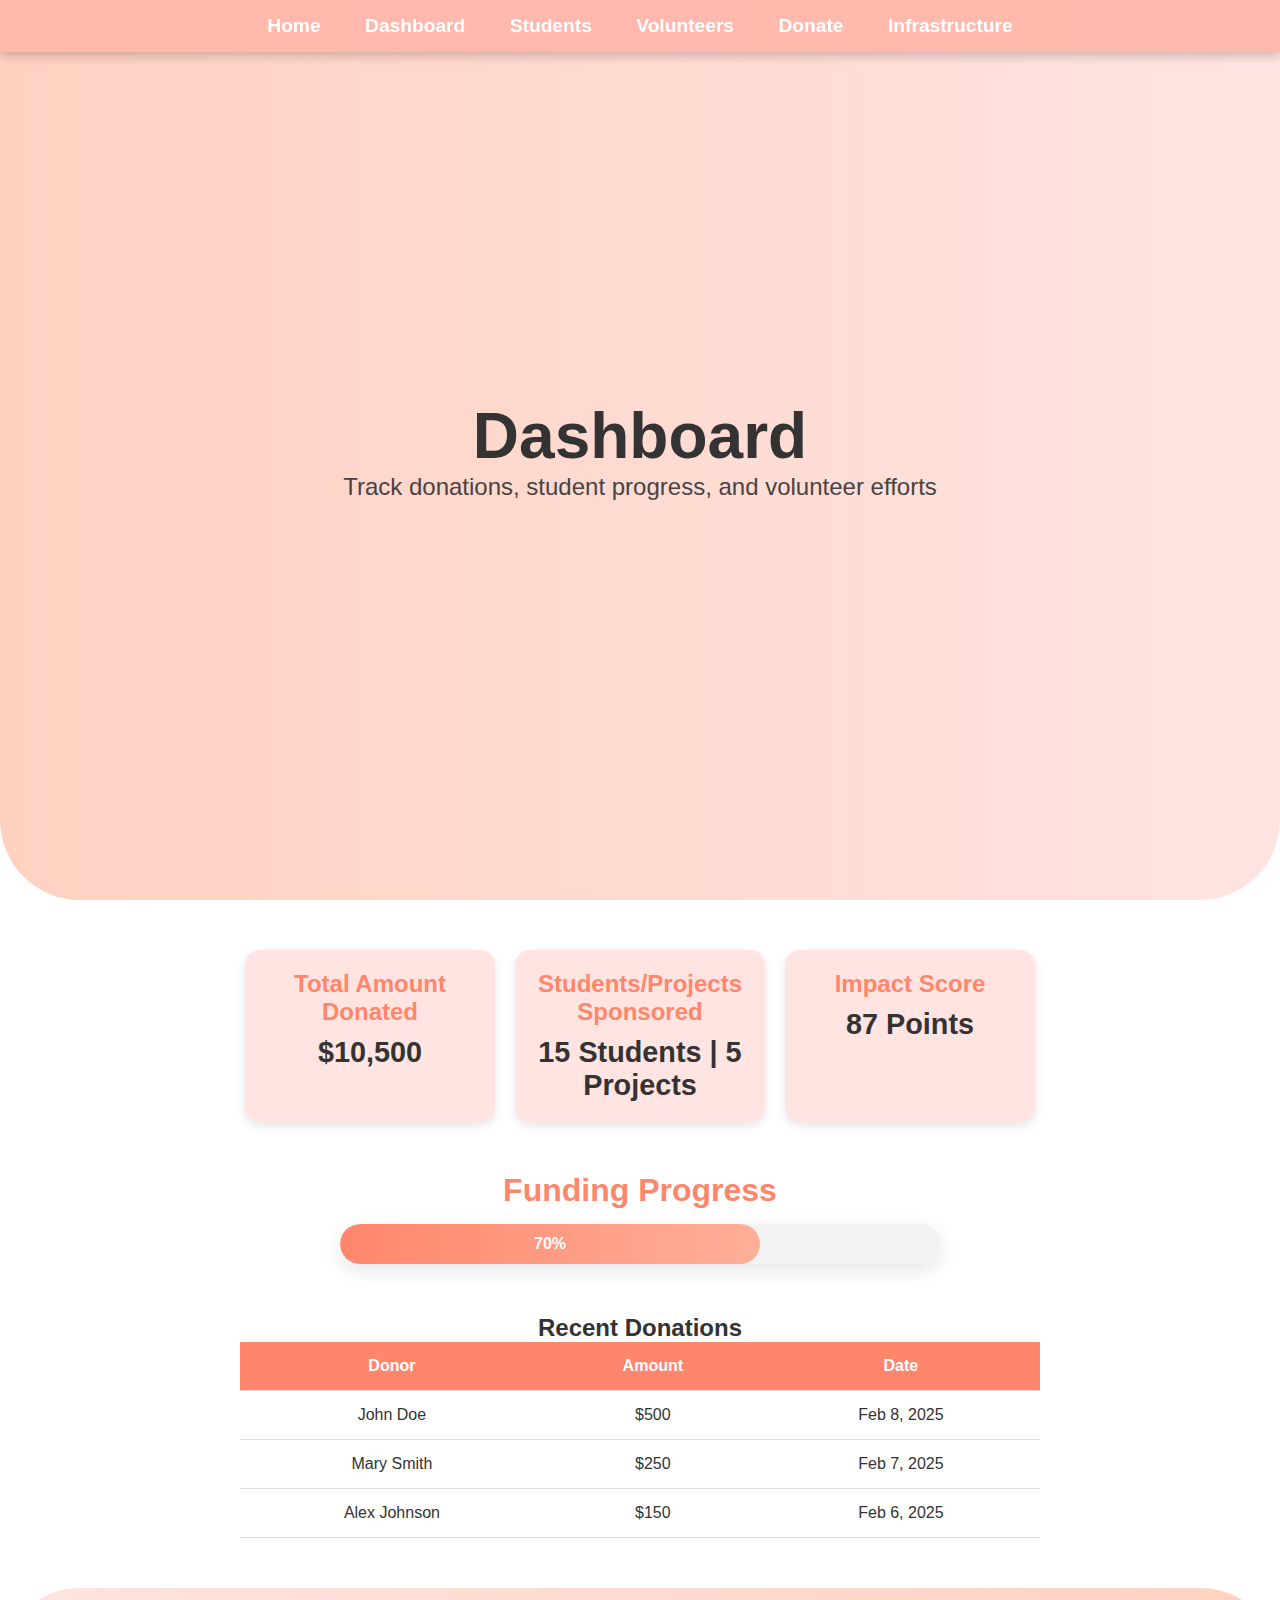
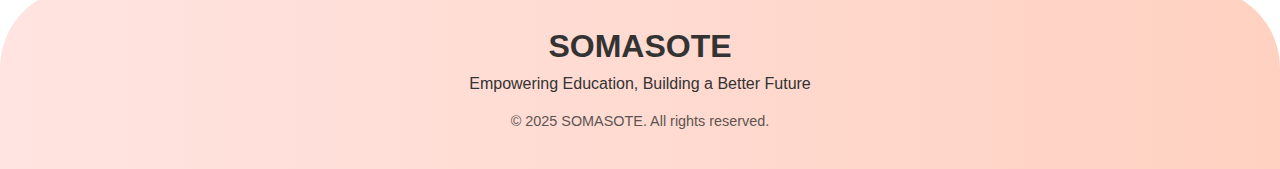
<file: dashboard.html>
<!DOCTYPE html>
<html lang="en">
<head>
    <meta charset="UTF-8">
    <meta name="viewport" content="width=device-width, initial-scale=1.0">
    <title>Dashboard - SOMASOTE</title>
    <link rel="stylesheet" href="styles.css">
</head>
<body>

    <div class="navbar">
        <a href="index.html">Home</a>
		<a href="dashboard.html">Dashboard</a>
        <a href="students.html">Students</a>
        <a href="volunteer.html">Volunteers</a>
        <a href="donate.html">Donate</a>
        <a href="infrastructure.html">Infrastructure</a>
    </div>

    <div class="hero">
        <h1>Dashboard</h1>
        <p>Track donations, student progress, and volunteer efforts</p>
    </div>

    <!-- Dashboard Stats Section -->
    <div class="dashboard-container">
        <div class="stat-card">
            <h3>Total Amount Donated</h3>
            <p>$10,500</p>
        </div>
        <div class="stat-card">
            <h3>Students/Projects Sponsored</h3>
            <p>15 Students | 5 Projects</p>
        </div>
        <div class="stat-card">
            <h3>Impact Score</h3>
            <p>87 Points</p>
        </div>
    </div>

    <!-- Donation Progress -->
    <div class="progress-section">
        <h2>Funding Progress</h2>
        <div class="progress-bar">
            <div class="progress" style="width: 70%;">70%</div>
        </div>
    </div>

    <!-- Recent Donations -->
    <div class="recent-donations">
        <h2>Recent Donations</h2>
        <table>
            <tr>
                <th>Donor</th>
                <th>Amount</th>
                <th>Date</th>
            </tr>
            <tr>
                <td>John Doe</td>
                <td>$500</td>
                <td>Feb 8, 2025</td>
            </tr>
            <tr>
                <td>Mary Smith</td>
                <td>$250</td>
                <td>Feb 7, 2025</td>
            </tr>
            <tr>
                <td>Alex Johnson</td>
                <td>$150</td>
                <td>Feb 6, 2025</td>
            </tr>
        </table>
    </div>

    <!-- Footer -->
    <footer>
        <div class="footer-content">
            <h2>SOMASOTE</h2>
            <p>Empowering Education, Building a Better Future</p>
           
        </div>
        <div class="footer-bottom">
            &copy; 2025 SOMASOTE. All rights reserved.
        </div>
    </footer>
	<style>
	
	
	document.addEventListener("DOMContentLoaded", function() {
    let progress = document.querySelector(".progress");
    let percentage = 75; // Example percentage (Set dynamically)
    progress.style.width = percentage + "%";
    progress.innerHTML = `<span>${percentage}% Funded</span>`;
});

	
	</style>

</body>
</html>
</file>
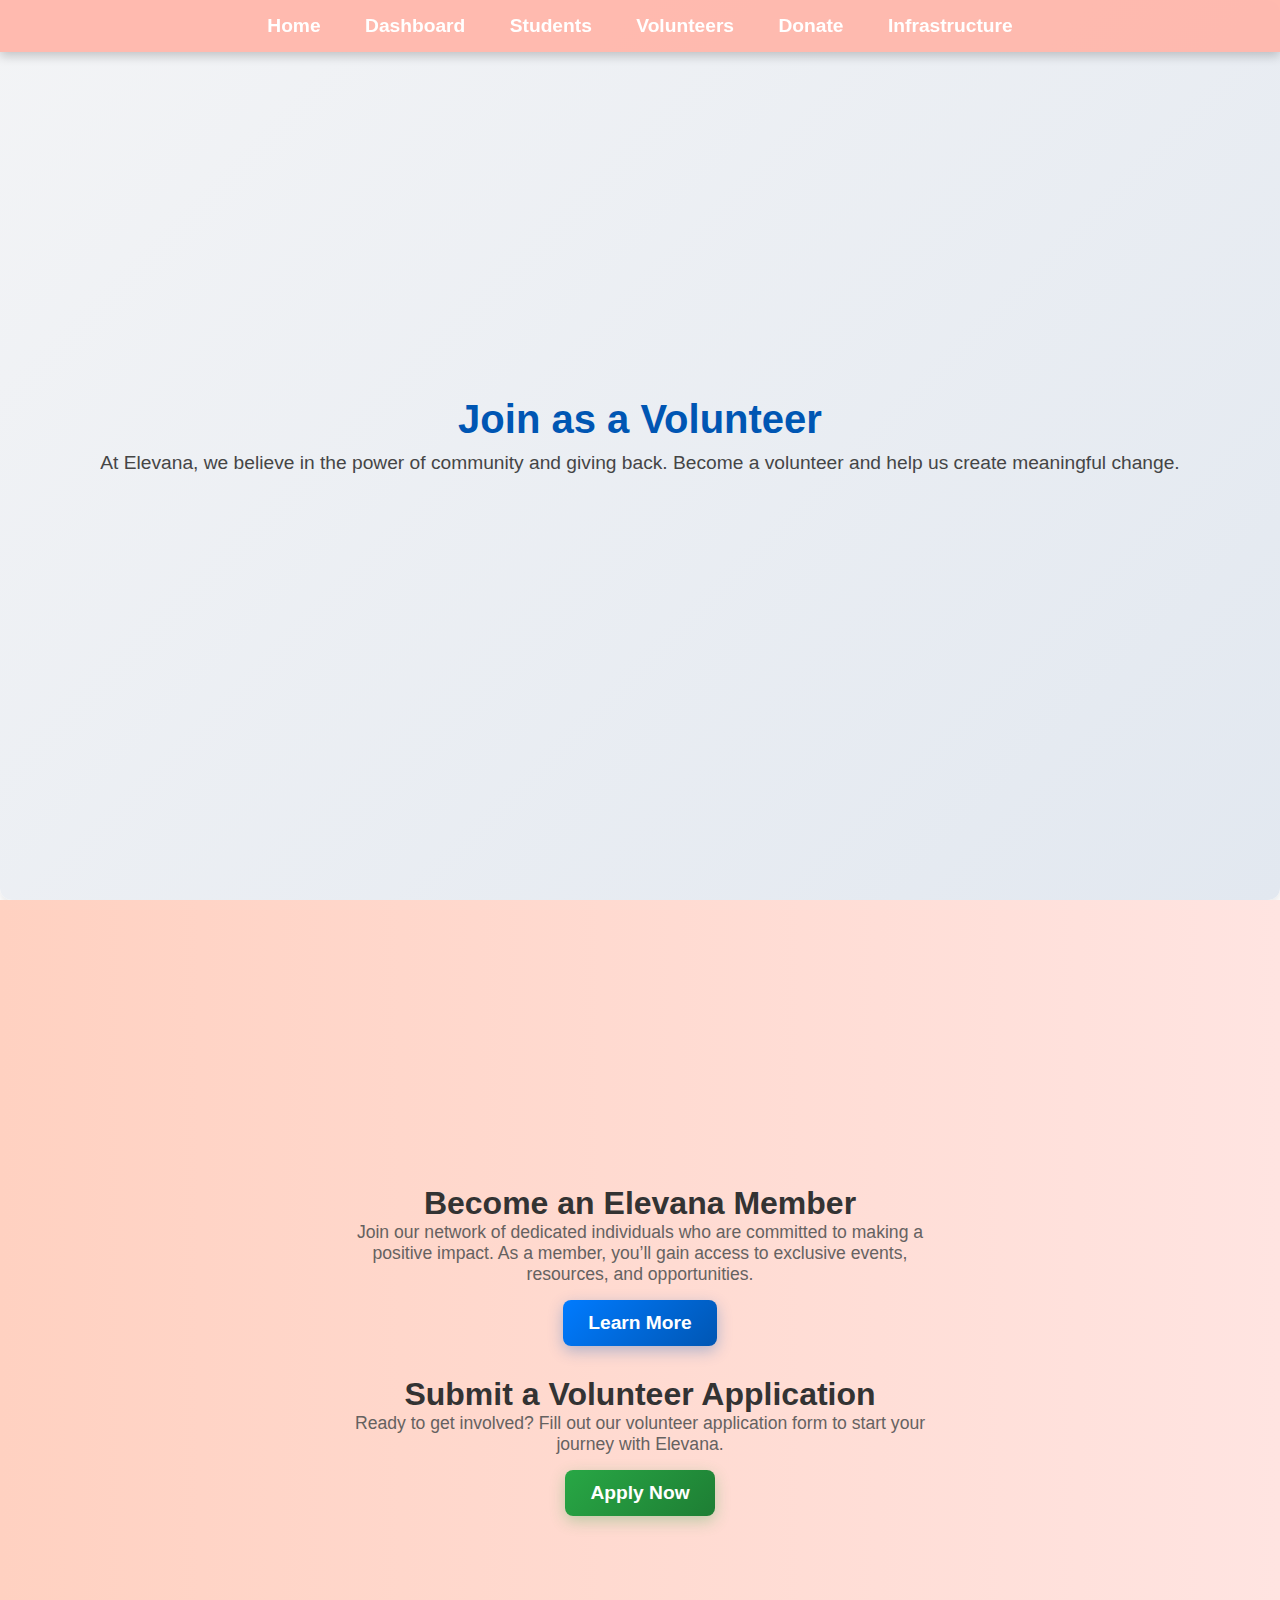
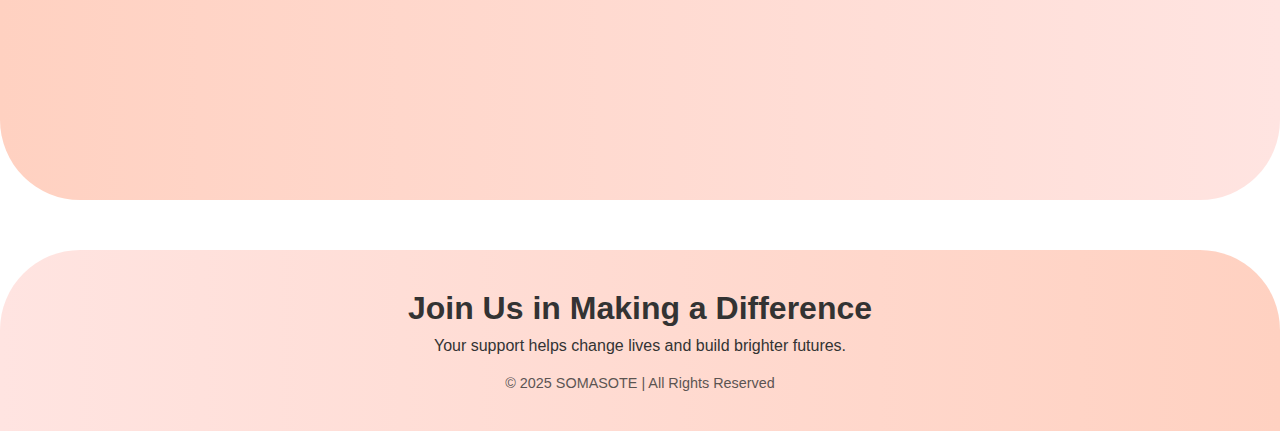
<file: volunteer.html>
<!DOCTYPE html>
<html lang="en">
<head>
    <meta charset="UTF-8">
    <meta name="viewport" content="width=device-width, initial-scale=1.0">
    <title>Volunteers - SOMASOTE</title>
    <link rel="stylesheet" href="styles.css">
	<style>
@keyframes fadeIn {
    from { opacity: 0; transform: translateY(10px); }
    to { opacity: 1; transform: translateY(0); }
}

@keyframes slideInDown {
    from { opacity: 0; transform: translateY(-20px); }
    to { opacity: 1; transform: translateY(0); }
}

@keyframes slideInLeft {
    from { opacity: 0; transform: translateX(-30px); }
    to { opacity: 1; transform: translateX(0); }
}

@keyframes slideInRight {
    from { opacity: 0; transform: translateX(30px); }
    to { opacity: 1; transform: translateX(0); }
}
</style>
</head>
<body>

    <div class="navbar">
        <a href="index.html">Home</a>
		<a href="dashboard.html">Dashboard</a>
        <a href="students.html">Students</a>
        <a href="volunteer.html">Volunteers</a>
        <a href="donate.html">Donate</a>
        <a href="infrastructure.html">Infrastructure</a>
    </div>

    <div class="hero" style="text-align: center; padding: 50px; background: linear-gradient(135deg, #f3f4f6, #e2e8f0); border-radius: 12px; box-shadow: 0 4px 10px rgba(0, 0, 0, 0.1); animation: fadeIn 1s ease-in-out;">
    <h1 style="color: #0056b3; font-size: 2.5rem; margin-bottom: 10px; animation: slideInDown 1s ease-out;">Join as a Volunteer</h1>
    <p style="color: #333; font-size: 1.2rem; margin-bottom: 30px; animation: fadeIn 1.2s ease-in-out;">At Elevana, we believe in the power of community and giving back. Become a volunteer and help us create meaningful change.</p>

</div>
<div class="hero">
    <section id="membership" style="margin-bottom: 30px;">
        <h2 style="color: #333; font-size: 2rem; animation: slideInRight 1s ease-in-out;">Become an Elevana Member</h2>
        <p style="color: #555; font-size: 1.1rem; max-width: 600px; margin: auto;">Join our network of dedicated individuals who are committed to making a positive impact. As a member, you’ll gain access to exclusive events, resources, and opportunities.</p>
        <button style="padding: 12px 25px; font-size: 1.2rem; font-weight: bold; color: white; background: linear-gradient(135deg, #007bff, #0056b3); border: none; border-radius: 8px; cursor: pointer; transition: all 0.4s ease-in-out; margin-top: 15px; box-shadow: 0 5px 15px rgba(0, 91, 187, 0.3);"
            onmouseover="this.style.transform='scale(1.1)'; this.style.boxShadow='0 10px 25px rgba(0, 91, 187, 0.4)';"
            onmouseout="this.style.transform='scale(1)'; this.style.boxShadow='0 5px 15px rgba(0, 91, 187, 0.3)';">
            Learn More
        </button>
    </section>

    <section id="application">
        <h2 style="color: #333; font-size: 2rem; animation: slideInLeft 1s ease-in-out;">Submit a Volunteer Application</h2>
        <p style="color: #555; font-size: 1.1rem; max-width: 600px; margin: auto;">Ready to get involved? Fill out our volunteer application form to start your journey with Elevana.</p>
        <button style="padding: 12px 25px; font-size: 1.2rem; font-weight: bold; color: white; background: linear-gradient(135deg, #28a745, #1e7e34); border: none; border-radius: 8px; cursor: pointer; transition: all 0.4s ease-in-out; margin-top: 15px; box-shadow: 0 5px 15px rgba(40, 167, 69, 0.3);"
            onmouseover="this.style.transform='scale(1.1)'; this.style.boxShadow='0 10px 25px rgba(40, 167, 69, 0.4)';"
            onmouseout="this.style.transform='scale(1)'; this.style.boxShadow='0 5px 15px rgba(40, 167, 69, 0.3)';">
            Apply Now
        </button>
    </section>
</div>




		<footer>
    <div class="footer-content">
        <h2>Join Us in Making a Difference</h2>
        <p>Your support helps change lives and build brighter futures.</p>
        
    </div>
    <div class="footer-bottom">
        &copy; 2025 SOMASOTE | All Rights Reserved
    </div>
</footer>
</body>
</html>
</file>
<file: styles.css>
/* Global Reset */
* {
    margin: 0;
    padding: 0;
    box-sizing: border-box;
    font-family: 'Poppins', sans-serif;
}

/* Body Styling */
body {
    background-color: #fff;
    color: #333;
}

/* Navbar */
.navbar {
    position: fixed;
    width: 100%;
    background: rgba(255, 182, 171, 0.95); /* Peach */
    padding: 15px 0;
    text-align: center;
    z-index: 100;
    box-shadow: 0 4px 10px rgba(0, 0, 0, 0.2);
    animation: slideDown 1s ease-in-out;
}

.navbar a {
    color: #fff;
    text-decoration: none;
    margin: 0 20px;
    font-size: 1.2rem;
    font-weight: bold;
    transition: color 0.3s ease-in-out;
}

.navbar a:hover {
    color: #333;
    text-shadow: 1px 1px 3px rgba(0, 0, 0, 0.2);
}

/* Hero Section */
.hero {
    height: 100vh;
    display: flex;
    align-items: center;
    justify-content: center;
    flex-direction: column;
    background: linear-gradient(to right, #ffd1c1, #ffe4e1); /* Peach Gradient */
    color: #333;
    text-align: center;
    position: relative;
    animation: fadeIn 2s;
    padding: 20px;
    border-bottom-left-radius: 80px;
    border-bottom-right-radius: 80px;
}

.hero h1 {
    font-size: 4rem;
    animation: slideUp 1.5s ease-in-out;
}

.hero p {
    font-size: 1.5rem;
    opacity: 0.9;
    animation: fadeIn 2s ease-in-out;
}

/* Buttons */
.btn {
    background: #ffaf99; /* Soft Peach */
    color: #fff;
    padding: 15px 30px;
    border-radius: 50px;
    text-decoration: none;
    font-weight: bold;
    margin-top: 20px;
    transition: all 0.4s ease-in-out;
    box-shadow: 0 4px 10px rgba(255, 175, 153, 0.5);
}

.btn:hover {
    background: #ff866b; /* Darker Peach */
    color: #fff;
    transform: translateY(-3px) scale(1.05);
    box-shadow: 0 8px 15px rgba(255, 134, 107, 0.4);
}

/* Image Gallery */
.image-gallery {
    display: grid;
    grid-template-columns: repeat(3, 1fr);
    gap: 20px;
    margin: 50px auto;
    max-width: 1000px;
    padding: 20px;
}

.gallery-item {
    position: relative;
    overflow: hidden;
    border-radius: 20px;
    box-shadow: 0 4px 10px rgba(0, 0, 0, 0.2);
    transition: transform 0.4s ease-in-out;
}

.gallery-item img {
    width: 100%;
    display: block;
    transition: transform 0.4s ease-in-out;
    filter: brightness(0.9);
}

.gallery-item:hover {
    transform: scale(1.05);
}

.gallery-item:hover img {
    transform: scale(1.1);
    filter: brightness(1);
}

.caption {
    position: absolute;
    bottom: 0;
    width: 100%;
    background: rgba(0, 0, 0, 0.6);
    color: #fff;
    text-align: center;
    padding: 10px 0;
    font-size: 1rem;
    font-weight: bold;
}

/* Footer */
footer {
    background: linear-gradient(to right, #ffe4e1, #ffd1c1);
    color: #333;
    text-align: center;
    padding: 40px 20px;
    margin-top: 50px;
    animation: fadeIn 2s ease-in-out;
    border-top-left-radius: 80px;
    border-top-right-radius: 80px;
}

.footer-content h2 {
    font-size: 2rem;
    margin-bottom: 10px;
}

.footer-content p {
    font-size: 1rem;
    margin-bottom: 20px;
}

.social-icons a {
    margin: 0 10px;
    display: inline-block;
}

.social-icons img {
    width: 30px;
    transition: transform 0.3s ease-in-out;
}

.social-icons img:hover {
    transform: scale(1.2);
    filter: drop-shadow(0 4px 6px rgba(255, 182, 171, 0.6));
}

.footer-bottom {
    margin-top: 20px;
    font-size: 0.9rem;
    opacity: 0.8;
}

/* Animations */
@keyframes fadeIn {
    from { opacity: 0; transform: translateY(-20px); }
    to { opacity: 1; transform: translateY(0); }
}

@keyframes slideUp {
    0% { transform: translateY(50px); opacity: 0; }
    100% { transform: translateY(0); opacity: 1; }
}

@keyframes slideDown {
    0% { transform: translateY(-100%); }
    100% { transform: translateY(0); }
}


/* Success Stories */
.success-stories {
    text-align: center;
    padding: 50px 20px;
    background: #fff5f2; /* Soft Background */
    border-radius: 50px;
    margin: 50px auto;
    max-width: 1000px;
}

.success-stories h2 {
    font-size: 2.5rem;
    margin-bottom: 20px;
    color: #ff866b;
}

.story-container {
    display: flex;
    justify-content: center;
    gap: 20px;
    flex-wrap: wrap;
}

.story {
    background: #ffe4e1;
    padding: 20px;
    border-radius: 20px;
    box-shadow: 0 4px 10px rgba(0, 0, 0, 0.1);
    max-width: 450px;
}

.story img {
    width: 100%;
    border-radius: 15px;
    margin-bottom: 10px;
}

/* How It Works */
.how-it-works {
    text-align: center;
    padding: 50px 20px;
    background: linear-gradient(to right, #ffd1c1, #ffe4e1);
    margin: 50px auto;
    border-radius: 50px;
}

.how-it-works h2 {
    font-size: 2.5rem;
    margin-bottom: 20px;
    color: #ff866b;
}

.steps {
    display: flex;
    justify-content: space-around;
    flex-wrap: wrap;
}

.step {
    background: #fff;
    padding: 20px;
    border-radius: 20px;
    box-shadow: 0 4px 10px rgba(0, 0, 0, 0.1);
    width: 250px;
    margin: 10px;
}

.step h3 {
    font-size: 1.5rem;
    margin-bottom: 10px;
    color: #ff866b;
}

/* Sponsor Shortcuts */
.sponsor-shortcuts {
    text-align: center;
    padding: 50px 20px;
}

.sponsor-shortcuts h2 {
    font-size: 2.5rem;
    margin-bottom: 20px;
    color: #ff866b;
}

.sponsor-options {
    display: flex;
    justify-content: center;
    gap: 20px;
}

.sponsor-options .btn {
    font-size: 1.2rem;
}


/* Student Profiles */
.students-container {
    display: flex;
    flex-wrap: wrap;
    justify-content: center;
    gap: 20px;
    padding: 50px 20px;
    max-width: 1200px;
    margin: 0 auto;
}

.student-card {
    background: #ffe4e1; /* Light Peach */
    padding: 20px;
    border-radius: 15px;
    box-shadow: 0 4px 10px rgba(0, 0, 0, 0.1);
    text-align: center;
    max-width: 250px;
    transition: transform 0.3s ease-in-out;
}

.student-card:hover {
    transform: scale(1.05);
    box-shadow: 0 8px 15px rgba(0, 0, 0, 0.2);
}

.student-card img {
    width: 100%;
    height: 180px;
    object-fit: cover;
    border-radius: 10px;
    margin-bottom: 15px;
}

.student-card h3 {
    font-size: 1.5rem;
    color: #ff866b;
    margin-bottom: 5px;
}

.student-card p {
    font-size: 1rem;
    color: #333;
    margin-bottom: 10px;
}

.sponsor-btn {
    display: inline-block;
    background: #ffaf99;
    color: #fff;
    padding: 10px 20px;
    border-radius: 20px;
    text-decoration: none;
    font-weight: bold;
    transition: background 0.3s ease-in-out;
}

.sponsor-btn:hover {
    background: #ff866b;
}


/* Urgent Funding Projects */
.urgent-projects {
    text-align: center;
    padding: 50px 20px;
}

.urgent-projects h2 {
    font-size: 2.5rem;
    margin-bottom: 20px;
    color: #ff866b;
}

.project {
    background: #ffe4e1;
    padding: 20px;
    border-radius: 20px;
    box-shadow: 0 4px 10px rgba(0, 0, 0, 0.1);
    max-width: 600px;
    margin: 20px auto;
    text-align: center;
}

.project img {
    width: 100%;
    border-radius: 15px;
    margin-bottom: 10px;
}

.progress-bar {
    background: #ddd;
    border-radius: 20px;
    overflow: hidden;
    height: 20px;
    margin-top: 10px;
}

.progress {
    background: #ff866b;
    height: 100%;
    text-align: center;
    color: #fff;
    font-weight: bold;
    line-height: 20px;
}

/* Infrastructure Development */
.infrastructure-development {
    text-align: center;
    padding: 50px 20px;
    background: linear-gradient(to right, #ffd1c1, #ffe4e1);
    border-radius: 50px;
    margin: 50px auto;
}

.infrastructure-development h2 {
    font-size: 2.5rem;
    margin-bottom: 20px;
    color: #ff866b;
}

/* Footer */
footer {
    background: linear-gradient(to right, #ffe4e1, #ffd1c1);
    color: #333;
    text-align: center;
    padding: 40px 20px;
    margin-top: 50px;
    animation: fadeIn 2s ease-in-out;
    border-top-left-radius: 80px;
    border-top-right-radius: 80px;
}


/* Urgent Funding Projects */
.urgent-projects {
    text-align: center;
    padding: 50px 20px;
    background: linear-gradient(to bottom, #ffe4e1, #ffd1c1);
    border-radius: 50px;
    margin: 50px auto;
}

.urgent-projects h2 {
    font-size: 2.8rem;
    margin-bottom: 20px;
    color: #ff5e57;
}

/* Project Card Layout */
.project-container {
    display: flex;
    justify-content: center;
    flex-wrap: wrap;
    gap: 30px;
}

.project {
    background: #fff;
    padding: 25px;
    border-radius: 15px;
    box-shadow: 0 8px 15px rgba(0, 0, 0, 0.1);
    max-width: 500px;
    text-align: center;
    transition: transform 0.3s ease-in-out, box-shadow 0.3s ease-in-out;
}

.project:hover {
    transform: translateY(-5px);
    box-shadow: 0 12px 20px rgba(0, 0, 0, 0.2);
}

.project img {
    width: 100%;
    border-radius: 10px;
    margin-bottom: 15px;
}

.project h3 {
    font-size: 1.8rem;
    color: #ff5e57;
}

.project p {
    font-size: 1.1rem;
    color: #555;
    margin-bottom: 15px;
}

/* Progress Bar */
.progress-bar {
    background: #ddd;
    border-radius: 10px;
    height: 20px;
    margin-top: 10px;
    overflow: hidden;
    position: relative;
}

.progress {
    background: linear-gradient(135deg, #ff5e57, #ff866b);
    height: 100%;
    text-align: center;
    color: #fff;
    font-weight: bold;
    line-height: 20px;
    border-radius: 10px;
    animation: fillProgress 2s ease-in-out;
}

/* Progress Bar Animation */
@keyframes fillProgress {
    0% { width: 0%; }
}

/* Buttons */
.btn {
    display: inline-block;
    background: #ff5e57;
    color: #fff;
    padding: 12px 25px;
    border-radius: 50px;
    text-decoration: none;
    font-weight: bold;
    margin-top: 15px;
    transition: all 0.3s ease-in-out;
    box-shadow: 0 4px 10px rgba(255, 94, 87, 0.4);
}

.btn:hover {
    background: #ff2f2f;
    transform: translateY(-3px);
    box-shadow: 0 8px 15px rgba(255, 94, 87, 0.6);
}

/* Infrastructure Development */
.infrastructure-development {
    text-align: center;
    padding: 50px 20px;
    background: linear-gradient(to right, #ffd1c1, #ffe4e1);
    border-radius: 50px;
    margin: 50px auto;
}

/* Footer */
footer {
    background: linear-gradient(to right, #ff5e57, #ff866b);
    color: #fff;
    text-align: center;
    padding: 40px 20px;
    margin-top: 50px;
    border-top-left-radius: 80px;
    border-top-right-radius: 80px;
}

.footer-content h2 {
    font-size: 2rem;
    margin-bottom: 10px;
}

.footer-content p {
    font-size: 1.2rem;
}

.social-icons a {
    margin: 0 10px;
    display: inline-block;
}

.social-icons img {
    width: 30px;
    transition: transform 0.3s ease-in-out;
}

.social-icons img:hover {
    transform: scale(1.2);
    filter: drop-shadow(0 4px 6px rgba(255, 94, 87, 0.6));
}

/* Footer Bottom */
.footer-bottom {
    margin-top: 20px;
    font-size: 1rem;
    opacity: 0.9;
}



/* Dashboard Styling */
.dashboard-container {
    display: flex;
    justify-content: center;
    gap: 20px;
    margin: 50px auto;
    max-width: 1000px;
}

.stat-card {
    background: #ffe4e1;
    padding: 20px;
    border-radius: 15px;
    text-align: center;
    box-shadow: 0 4px 10px rgba(0, 0, 0, 0.1);
    width: 250px;
    transition: transform 0.3s ease-in-out;
}

.stat-card h3 {
    font-size: 1.5rem;
    margin-bottom: 10px;
    color: #ff866b;
}

.stat-card p {
    font-size: 1.8rem;
    font-weight: bold;
}

.stat-card:hover {
    transform: scale(1.05);
}

/* Progress Bar */
.progress-section {
    text-align: center;
    margin: 50px auto;
    max-width: 600px;
}

.progress-bar {
    width: 100%;
    background: #ddd;
    border-radius: 10px;
    overflow: hidden;
}

.progress {
    height: 30px;
    background: #ff866b;
    color: white;
    text-align: center;
    font-weight: bold;
    line-height: 30px;
    transition: width 0.5s ease-in-out;
}

/* Recent Donations */
.recent-donations {
    text-align: center;
    margin: 50px auto;
    max-width: 800px;
}

.recent-donations table {
    width: 100%;
    border-collapse: collapse;
}

.recent-donations th, .recent-donations td {
    padding: 15px;
    border-bottom: 1px solid #ddd;
}

.recent-donations th {
    background: #ff866b;
    color: white;
}

.recent-donations tr:hover {
    background: #ffe4e1;
}

/* Footer */
footer {
    background: linear-gradient(to right, #ffe4e1, #ffd1c1);
    color: #333;
    text-align: center;
    padding: 40px 20px;
    margin-top: 50px;
    border-top-left-radius: 80px;
    border-top-right-radius: 80px;
}

.footer-content h2 {
    font-size: 2rem;
    margin-bottom: 10px;
}

.footer-content p {
    font-size: 1rem;
    margin-bottom: 20px;
}

.social-icons a {
    margin: 0 10px;
    display: inline-block;
}

.social-icons img {
    width: 30px;
    transition: transform 0.3s ease-in-out;
}

.social-icons img:hover {
    transform: scale(1.2);
    filter: drop-shadow(0 4px 6px rgba(255, 182, 171, 0.6));
}

.footer-bottom {
    margin-top: 20px;
    font-size: 0.9rem;
    opacity: 0.8;
}
/* Funding Progress Section */
.progress-section {
    text-align: center;
    margin: 50px auto;
    max-width: 600px;
}

.progress-section h2 {
    font-size: 2rem;
    color: #ff866b;
    margin-bottom: 15px;
}

/* Stylish Progress Bar */
.progress-bar {
    width: 100%;
    background: #f3f3f3;
    border-radius: 30px;
    box-shadow: 0 7px 20px rgba(0, 0, 0, 0.1);
    overflow: hidden;
    position: relative;
    height: 40px; /* Ensuring bar is fully visible */
    display: flex;
    align-items: center;
}

/* Animated Progress Fill */
.progress {
    height: 100%; /* Takes full height */
    background: linear-gradient(90deg, #ff866b, #ffaf99);
    text-align: center;
    font-weight: bold;
    width: 0; /* Default: Start from 0 */
    transition: width 1s ease-in-out;
    border-radius: 30px;
    position: relative;
    display: flex;
    align-items: center;
    justify-content: center;
}

/* Ensures percentage text remains centered inside bar */
.progress span {
    position: absolute;
    width: 100%;
    text-align: center;
    font-size: 1.2rem;
    font-weight: bold;
    color: white;
    z-index: 2;
}

/* Optional: Add subtle glowing effect */
@keyframes glow {
    0% { box-shadow: 0 0 10px rgba(255, 134, 107, 0.5); }
    50% { box-shadow: 0 0 20px rgba(255, 134, 107, 0.8); }
    100% { box-shadow: 0 0 10px rgba(255, 134, 107, 0.5); }
}

.progress.glow {
    animation: glow 1.5s infinite alternate;
}


/* Footer Styles */
.footer {
    background-color: #333;
    color: white;
    text-align: center;
    padding: 20px 0;
    position: relative;
    bottom: 0;
    width: 100%;
}

.footer a {
    color: #ffcc00;
    text-decoration: none;
    margin: 0 10px;
}

.footer a:hover {
    text-decoration: underline;
}
/* Volunteer Section Styles */
.volunteer {
    max-width: 1200px;
    margin: 0 auto;
    padding: 50px 20px;
    text-align: center;
}

.volunteer section {
    background: #f8f9fa;
    padding: 30px;
    margin: 20px 0;
    border-radius: 8px;
    box-shadow: 0 4px 8px rgba(0, 0, 0, 0.1);
}

.volunteer h2 {
    font-size: 2rem;
    color: #2c3e50;
    margin-bottom: 15px;
}

.volunteer p {
    font-size: 1.2rem;
    color: #555;
    margin-bottom: 20px;
    line-height: 1.6;
}

.volunteer button {
    padding: 12px 20px;
    font-size: 1.2rem;
    font-weight: bold;
    color: white;
    background-color: #007bff;
    border: none;
    border-radius: 5px;
    cursor: pointer;
    transition: background 0.3s ease;
}

.volunteer button:hover {
    background-color: #0056b3;
}
/* General Section Styling */
.volunteer section {
    background: #ffffff;
    padding: 40px;
    margin: 20px 0;
    border-radius: 12px;
    box-shadow: 0 5px 15px rgba(0, 0, 0, 0.1);
    transition: transform 0.3s ease, box-shadow 0.3s ease;
}

.volunteer section:hover {
    transform: translateY(-5px);
    box-shadow: 0 8px 20px rgba(0, 0, 0, 0.15);
}

/* Headings inside sections */
.volunteer section h2 {
    font-size: 2rem;
    color: #2c3e50;
    margin-bottom: 15px;
    font-weight: 700;
}

/* Paragraphs inside sections */
.volunteer section p {
    font-size: 1.2rem;
    color: #555;
    margin-bottom: 20px;
    line-height: 1.6;
}

/* Buttons inside sections */
.volunteer section button {
    padding: 12px 25px;
    font-size: 1.2rem;
    font-weight: bold;
    color: white;
    background-color: #007bff;
    border: none;
    border-radius: 8px;
    cursor: pointer;
    transition: background 0.3s ease, transform 0.2s ease;
}

.volunteer section button:hover {
    background-color: #0056b3;
    transform: scale(1.05);
}

/* Volunteer Section Container */
.volunteer {
    display: flex;
    flex-direction: column;
    align-items: center;
    max-width: 900px;
    margin: 50px auto;
    padding: 20px;
}

/* General Section Styling */
.volunteer section {
    background: #ffffff;
    padding: 40px;
    margin: 20px 0;
    border-radius: 12px;
    box-shadow: 0 5px 15px rgba(0, 0, 0, 0.1);
    text-align: center;
    width: 100%;
    transition: transform 0.3s ease, box-shadow 0.3s ease;
}

.volunteer section:hover {
    transform: translateY(-5px);
    box-shadow: 0 8px 20px rgba(0, 0, 0, 0.15);
}

/* Headings inside sections */
.volunteer section h2 {
    font-size: 2rem;
    color: #2c3e50;
    margin-bottom: 15px;
    font-weight: 700;
}

/* Paragraphs inside sections */
.volunteer section p {
    font-size: 1.2rem;
    color: #555;
    margin-bottom: 20px;
    line-height: 1.6;
}

/* Button Styling */
.volunteer section button {
    padding: 12px 25px;
    font-size: 1.2rem;
    font-weight: bold;
    color: white;
    background: linear-gradient(135deg, #007bff, #0056b3);
    border: none;
    border-radius: 8px;
    cursor: pointer;
    transition: background 0.4s ease, transform 0.2s ease, box-shadow 0.3s ease;
    position: relative;
    overflow: hidden;
}

/* Button Hover Effect */
.volunteer section button:hover {
    background: linear-gradient(135deg, #0056b3, #003f7f);
    transform: scale(1.05);
    box-shadow: 0 5px 15px rgba(0, 91, 187, 0.3);
}

/* Button Click Animation */
.volunteer section button:active {
    transform: scale(0.98);
}

/* Button Animated Ripple Effect */
.volunteer section button::before {
    content: "";
    position: absolute;
    top: 50%;
    left: 50%;
    width: 0;
    height: 0;
    background: rgba(255, 255, 255, 0.5);
    transform: translate(-50%, -50%);
    border-radius: 50%;
    transition: width 0.5s ease-out, height 0.5s ease-out;
}

.volunteer section button:hover::before {
    width: 300px;
    height: 300px;
    opacity: 0;
}

/* Responsive Design */
@media (max-width: 768px) {
    .volunteer {
        padding: 10px;
    }
    .volunteer section {
        padding: 30px;
    }
    .volunteer section h2 {
        font-size: 1.8rem;
    }
    .volunteer section p {
        font-size: 1rem;
    }
    .volunteer section button {
        font-size: 1rem;
        padding: 10px 20px;
    }
}


/* Button Styling */
.volunteer section button {
    padding: 12px 25px;
    font-size: 1.2rem;
    font-weight: bold;
    color: white;
    background: linear-gradient(135deg, #007bff, #0056b3);
    border: none;
    border-radius: 8px;
    cursor: pointer;
    transition: background 0.4s ease, transform 0.2s ease, box-shadow 0.3s ease;
    position: relative;
    overflow: hidden;
}

/* Button Hover Effect */
.volunteer section button:hover {
    background: linear-gradient(135deg, #0056b3, #003f7f);
    transform: scale(1.05);
    box-shadow: 0 5px 15px rgba(0, 91, 187, 0.3);
}

/* Button Click Animation */
.volunteer section button:active {
    transform: scale(0.98);
}

/* Button Animated Ripple Effect */
.volunteer section button::before {
    content: "";
    position: absolute;
    top: 50%;
    left: 50%;
    width: 0;
    height: 0;
    background: rgba(255, 255, 255, 0.5);
    transform: translate(-50%, -50%);
    border-radius: 50%;
    transition: width 0.5s ease-out, height 0.5s ease-out;
}

.volunteer section button:hover::before {
    width: 300px;
    height: 300px;
    opacity: 0;
}


/* Donation Packages */
.donation-section {
    text-align: center;
    padding: 40px;
}

.donation-section h2 {
    font-size: 2rem;
    margin-bottom: 10px;
}

.donation-container {
    display: flex;
    justify-content: center;
    flex-wrap: wrap;
    gap: 20px;
    margin-top: 20px;
}

.donation-card {
    background: white;
    width: 300px;
    border-radius: 10px;
    box-shadow: 0 4px 10px rgba(0, 0, 0, 0.1);
    padding: 20px;
    text-align: center;
    transition: transform 0.3s ease-in-out;
}

.donation-card:hover {
    transform: scale(1.05);
}

.donation-card img {
    width: 100%;
    border-radius: 10px;
}

.donation-card h3 {
    font-size: 1.5rem;
    margin: 10px 0;
}

.donation-card p {
    font-size: 1rem;
    color: #666;
}

.price {
    font-size: 1.5rem;
    font-weight: bold;
    color: #007bff;
    margin: 10px 0;
}

.donation-card ul {
    text-align: left;
    list-style: none;
    padding: 0;
    margin: 10px 0;
}

.donation-card ul li {
    font-size: 0.9rem;
    margin: 5px 0;
    display: flex;
    align-items: center;
}

.donation-card ul li::before {
    content: "✔";
    color: green;
    font-weight: bold;
    margin-right: 8px;
}

.donation-card button {
    background: #007bff;
    color: white;
    border: none;
    padding: 10px;
    font-size: 1rem;
    cursor: pointer;
    width: 100%;
    border-radius: 5px;
    transition: background 0.3s;
}

.donation-card button:hover {
    background: #0056b3;
}

/* Custom Donation Form */
.custom-donation {
    text-align: center;
    margin: 40px auto;
    width: 60%;
    max-width: 400px;
    padding: 20px;
    background: white;
    border-radius: 10px;
    box-shadow: 0 4px 10px rgba(0, 0, 0, 0.1);
}

.custom-donation h3 {
    font-size: 1.5rem;
    margin-bottom: 15px;
}

.custom-donation input {
    width: 100%;
    padding: 10px;
    margin: 10px 0;
    border: 1px solid #ccc;
    border-radius: 5px;
    font-size: 1rem;
}

.custom-donation button {
    background: #28a745;
    color: white;
    border: none;
    padding: 10px;
    font-size: 1rem;
    cursor: pointer;
    width: 100%;
    border-radius: 5px;
    transition: background 0.3s;
}

.custom-donation button:hover {
    background: #218838;
}

/* Animations */
@keyframes fadeIn {
    from { opacity: 0; transform: translateY(20px); }
    to { opacity: 1; transform: translateY(0); }
}
</file>
